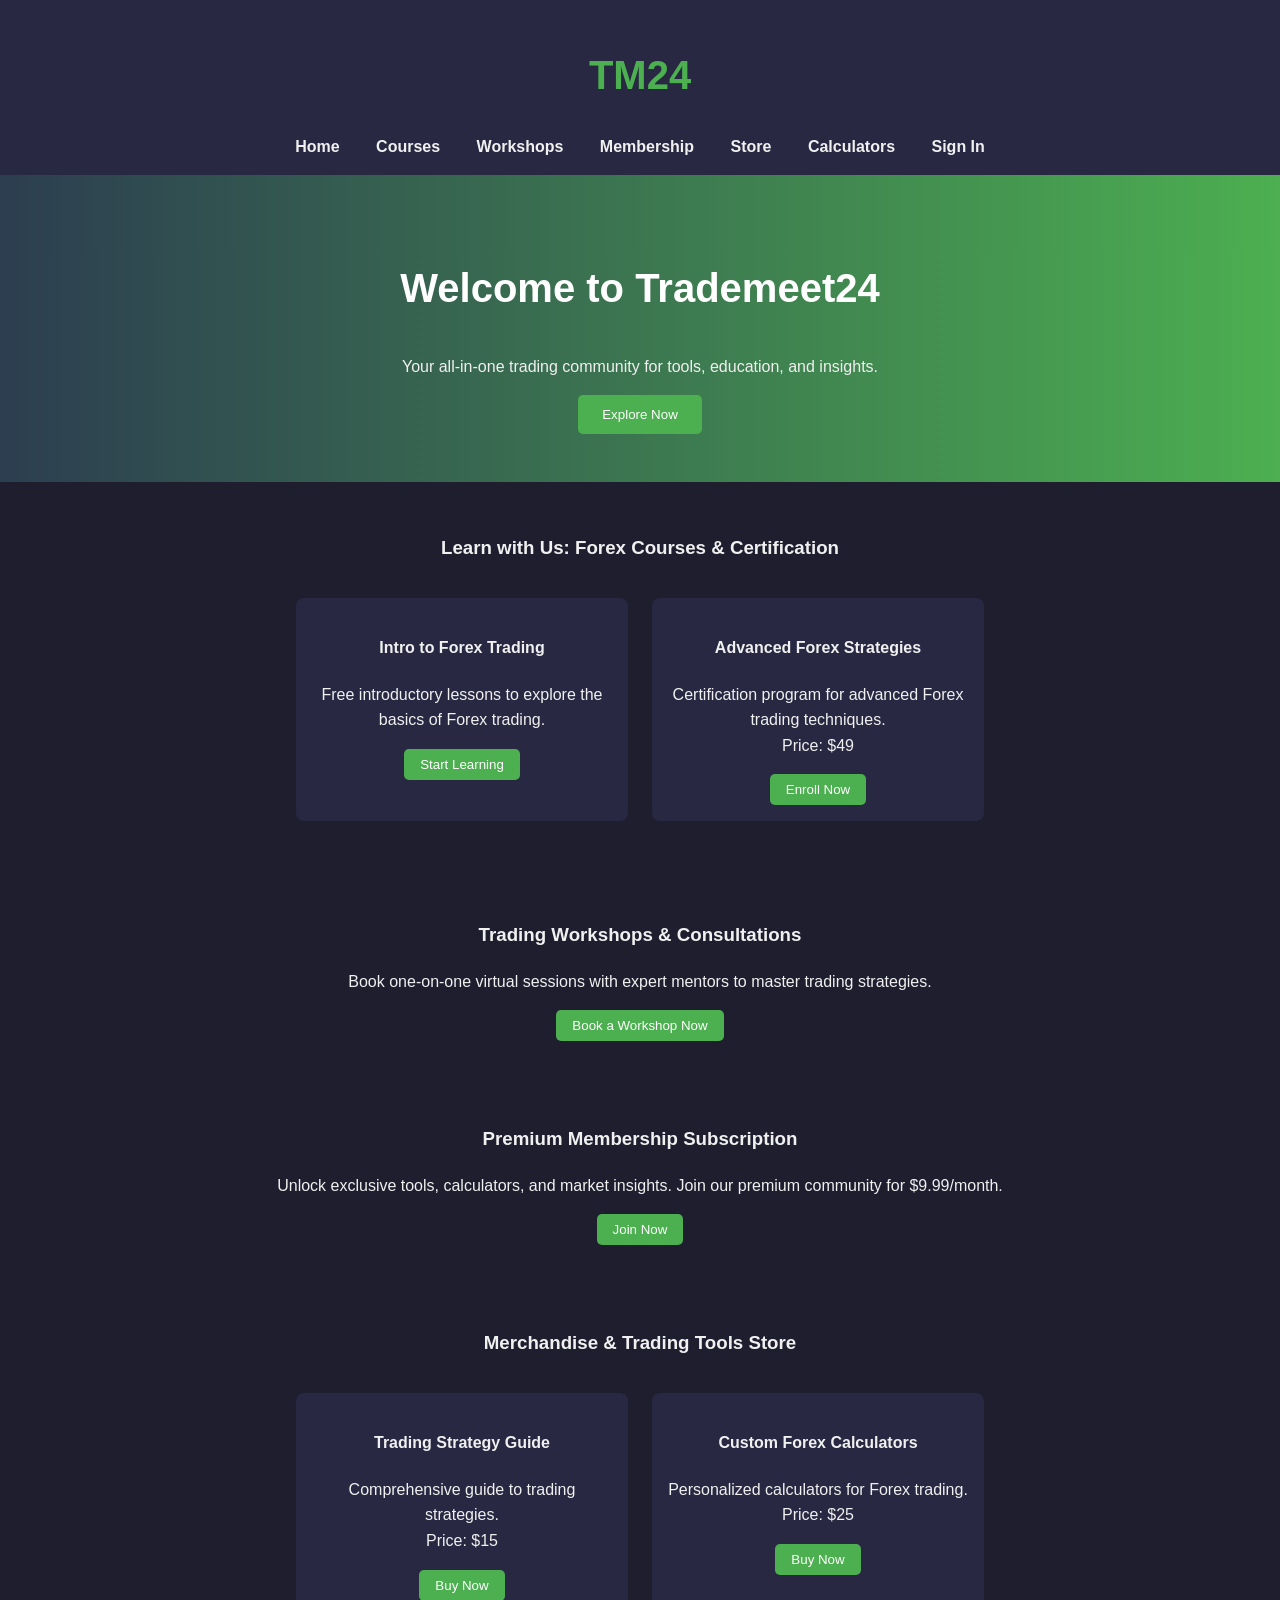
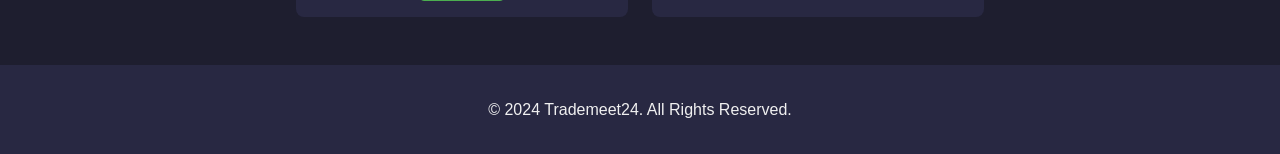
<file: index.html>
<!DOCTYPE html>
<html lang="en">
<head>
  <meta charset="UTF-8">
  <meta name="viewport" content="width=device-width, initial-scale=1.0">
  <title>Trademeet24 - Your Trading Community</title>
  <link rel="stylesheet" href="New1.css">
</head>
<body>
  <header>
    <div class="header-container">
      <h1>TM24</h1>
      <nav>
        <a href="#home">Home</a>
        <a href="#courses">Courses</a>
        <a href="#workshops">Workshops</a>
        <a href="#membership">Membership</a>
        <a href="#store">Store</a>
        <a href="#calculator-section">Calculators</a>
        <a href="#login">Sign In</a>
      </nav>
    </div>
  </header>

  <main>
    <!-- Hero Section -->
    <section id="home" class="hero">
      <div class="hero-content">
        <h2>Welcome to Trademeet24</h2>
        <p>Your all-in-one trading community for tools, education, and insights.</p>
        <button class="btn-primary">Explore Now</button>
      </div>
    </section>

    <!-- Courses Section -->
    <section id="courses" class="content-section">
      <h3>Learn with Us: Forex Courses & Certification</h3>
      <div class="card-container">
        <div class="card">
          <h4>Intro to Forex Trading</h4>
          <p>Free introductory lessons to explore the basics of Forex trading.</p>
          <button class="btn-secondary">Start Learning</button>
        </div>
        <div class="card">
          <h4>Advanced Forex Strategies</h4>
          <p>Certification program for advanced Forex trading techniques. <br> Price: $49</p>
          <button class="btn-secondary">Enroll Now</button>
        </div>
      </div>
    </section>

    <!-- Workshops Section -->
    <section id="workshops" class="content-section">
      <h3>Trading Workshops & Consultations</h3>
      <p>Book one-on-one virtual sessions with expert mentors to master trading strategies.</p>
      <button class="btn-secondary">Book a Workshop Now</button>
    </section>

    <!-- Membership Section -->
    <section id="membership" class="content-section">
      <h3>Premium Membership Subscription</h3>
      <p>Unlock exclusive tools, calculators, and market insights. Join our premium community for $9.99/month.</p>
      <button class="btn-secondary">Join Now</button>
    </section>

    <!-- Store Section -->
    <section id="store" class="content-section">
      <h3>Merchandise & Trading Tools Store</h3>
      <div class="card-container">
        <div class="card">
          <h4>Trading Strategy Guide</h4>
          <p>Comprehensive guide to trading strategies. <br> Price: $15</p>
          <button class="btn-secondary">Buy Now</button>
        </div>
        <div class="card">
          <h4>Custom Forex Calculators</h4>
          <p>Personalized calculators for Forex trading. <br> Price: $25</p>
          <button class="btn-secondary">Buy Now</button>
        </div>
      </div>
    </section>

    <!-- Footer -->
    <footer>
      <p>© 2024 Trademeet24. All Rights Reserved.</p>
    </footer>
  </main>

  <script src="New1.js"></script>
</body>
</html>
</file>
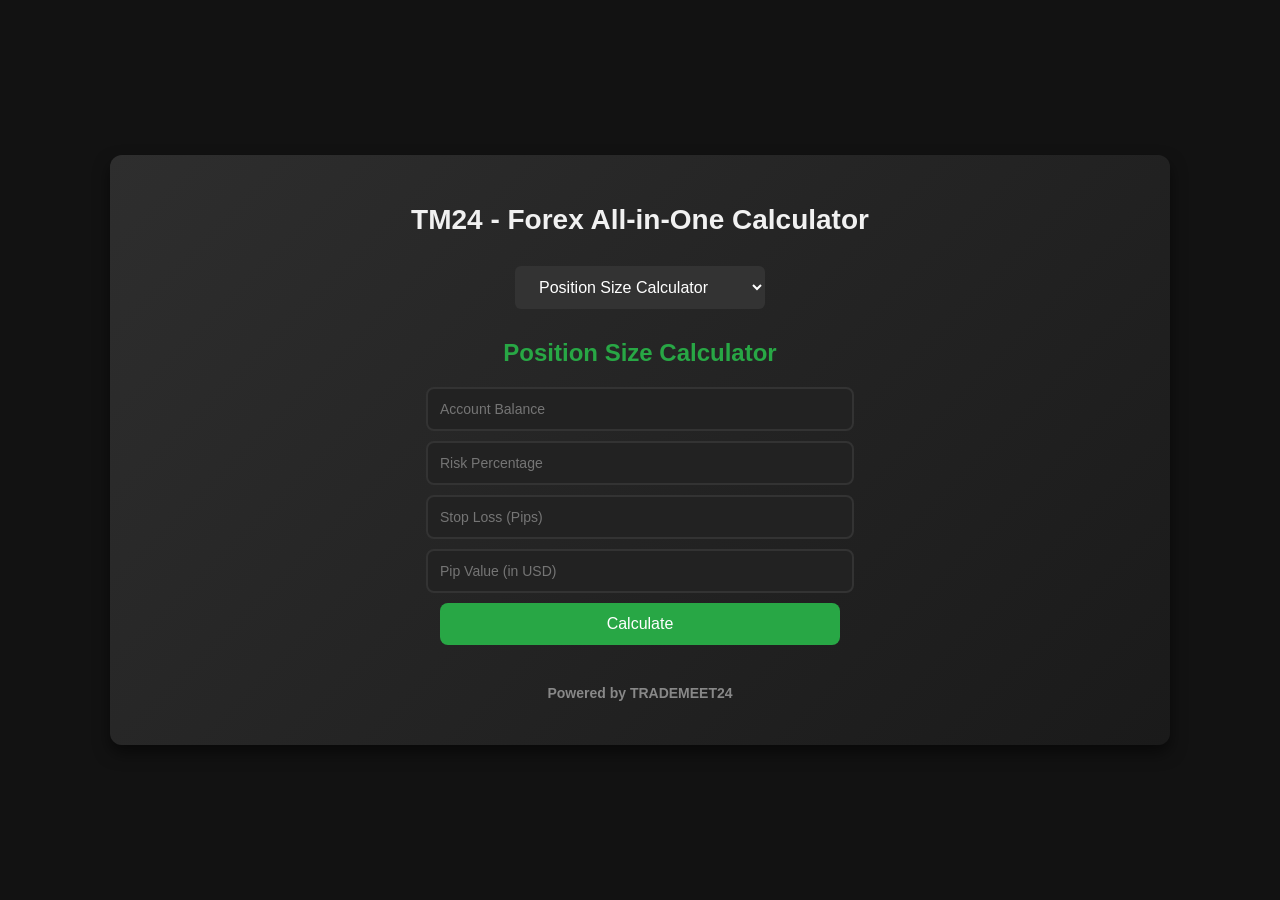
<file: new 1.html>
<!DOCTYPE html>
<html lang="en">
<head>
    <meta charset="UTF-8">
    <meta name="viewport" content="width=device-width, initial-scale=1.0">
    <title>TM24 Forex All-in-One Calculator</title>
    <link rel="stylesheet" href="new 1.css"> <!-- Make sure this is correct -->
</head>
<body>
    <div class="container">
        <h1>TM24 - Forex All-in-One Calculator</h1>
        
        <div class="calculator-selector">
        <!-- Calculator Selector (No label, just dropdown) -->
            <select id="calculator" onchange="showCalculator()">
                <option value="position">Position Size Calculator</option>
                <option value="riskReward">Risk-to-Reward Ratio Calculator</option>
                <option value="stopLoss">Stop Loss/Take Profit Calculator</option>
                <option value="pipValue">Pip Value Calculator</option>
                <option value="margin">Margin Calculator</option>
            </select>
        </div>

        <!-- Position Size Calculator -->
        <div id="position" class="calculator">
            <h2>Position Size Calculator</h2>
            <input type="number" id="accountBalance" placeholder="Account Balance" />
            <input type="number" id="riskPercentage" placeholder="Risk Percentage" />
            <input type="number" id="stopLossPips" placeholder="Stop Loss (Pips)" />
            <input type="number" id="pipValue" placeholder="Pip Value (in USD)" />
            <button onclick="calculatePositionSize()">Calculate</button>
            <p id="positionSizeResult"></p>
        </div>

        <!-- Risk-to-Reward Ratio Calculator -->
        <div id="riskReward" class="calculator">
            <h2>Risk-to-Reward Ratio Calculator</h2>
            <input type="number" id="riskAmount" placeholder="Risk Amount (in USD)" />
            <input type="number" id="rewardAmount" placeholder="Reward Amount (in USD)" />
            <button onclick="calculateRiskReward()">Calculate</button>
            <p id="riskRewardResult"></p>
        </div>

        <!-- Stop Loss/Take Profit Calculator -->
        <div id="stopLoss" class="calculator">
            <h2>Stop Loss/Take Profit Calculator</h2>
            <input type="number" id="entryPrice" placeholder="Entry Price" />
            <input type="number" id="stopLossPrice" placeholder="Stop Loss Price" />
            <input type="number" id="takeProfitPrice" placeholder="Take Profit Price" />
            <button onclick="calculateStopLossTakeProfit()">Calculate</button>
            <p id="stopLossTakeProfitResult"></p>
        </div>

        <!-- Pip Value Calculator -->
        <div id="pipValue" class="calculator">
            <h2>Pip Value Calculator</h2>
            <input type="number" id="currencyPairPrice" placeholder="Currency Pair Price (e.g., 1.1500)" />
            <input type="number" id="positionSize" placeholder="Position Size" />
            <button onclick="calculatePipValue()">Calculate</button>
            <p id="pipValueResult"></p>
        </div>

        <!-- Margin Calculator -->
        <div id="margin" class="calculator">
            <h2>Margin Calculator</h2>
            <input type="number" id="tradeSize" placeholder="Trade Size" />
            <input type="number" id="leverage" placeholder="Leverage" />
            <button onclick="calculateMargin()">Calculate</button>
            <p id="marginResult"></p>
        </div>
		 <!-- Powered by TRADEMEET24 -->
        <p class="powered-by">Powered by TRADEMEET24</p>
   
    </div>
	

    <script src="new 1.js"></script> <!-- Link to your JavaScript file -->
</body>
</html>
</file>
<file: New1.css>
:root {
  --background-color: #1e1e2f;
  --text-color: #f0f0f0;
  --accent-color: #4caf50;
  --secondary-color: #282842;
  --button-bg: #4caf50;
  --button-hover-bg: #3a9d40;
  --button-text: #ffffff;
}

body {
  margin: 0;
  font-family: 'Arial', sans-serif;
  background-color: var(--background-color);
  color: var(--text-color);
  line-height: 1.6;
}

header {
  background-color: var(--secondary-color);
  padding: 1rem;
  text-align: center;
}

header h1 {
  color: var(--accent-color);
  font-size: 2.5rem;
}

header nav a {
  color: var(--text-color);
  margin: 0 1rem;
  text-decoration: none;
  font-weight: bold;
}

header nav a:hover {
  color: var(--accent-color);
}

.hero {
  background: linear-gradient(to right, #2c3e50, #4caf50);
  padding: 3rem 0;
  text-align: center;
}

.hero h2 {
  color: var(--button-text);
  font-size: 2.5rem;
}

.hero p {
  color: var(--text-color);
}

.btn-primary {
  background-color: var(--button-bg);
  color: var(--button-text);
  padding: 0.75rem 1.5rem;
  border: none;
  border-radius: 5px;
  cursor: pointer;
}

.btn-primary:hover {
  background-color: var(--button-hover-bg);
}

.content-section {
  padding: 2rem;
  text-align: center;
}

.card-container {
  display: flex;
  justify-content: center;
  gap: 1.5rem;
  flex-wrap: wrap;
}

.card {
  background-color: var(--secondary-color);
  padding: 1rem;
  border-radius: 8px;
  width: 300px;
  text-align: center;
  margin: 1rem 0;
}

.btn-secondary {
  background-color: var(--button-bg);
  color: var(--button-text);
  border: none;
  padding: 0.5rem 1rem;
  border-radius: 5px;
  cursor: pointer;
}

.btn-secondary:hover {
  background-color: var(--button-hover-bg);
}

footer {
  text-align: center;
  background-color: var(--secondary-color);
  color: var(--text-color);
  padding: 1rem;
}
</file>
<file: new 1.css>
body {
    font-family: 'Arial', sans-serif;
    background-color: #121212; /* Dark background */
    color: white;
    margin: 0;
    padding: 0;
    display: flex;
    justify-content: center;
    align-items: center;
    height: 100vh;
    overflow: hidden;
}

.container {
    width: 90%;
    max-width: 1000px; /* Reduced max-width to avoid overfilling on smaller screens */
    padding: 30px;
    background: linear-gradient(135deg, #2e2e2e, #1a1a1a); /* Dark gradient background */
    border-radius: 12px;
    box-shadow: 0px 8px 16px rgba(0, 0, 0, 0.5);
}

h1 {
    text-align: center;
    font-size: 28px; /* Reduced font size */
    color: #f1f1f1;
    margin-bottom: 30px; /* Adjusted margin to give space */
    font-weight: 700;
}

.calculator-selector {
    display: flex;
    justify-content: center;
    margin-bottom: 30px; /* Increased space between dropdown and calculators */
}

.calculator-selector select {
    padding: 12px 20px;
    font-size: 16px; /* Reduced font size */
    background-color: #333;
    color: #fff;
    border-radius: 6px;
    border: none;
    cursor: pointer;
    transition: background-color 0.3s;
    width: 100%;
    max-width: 250px;
}

.calculator-selector select:hover {
    background-color: #4e4e4e;
}

.calculator {
    display: none;
    margin-top: 20px;
}

.calculator h2 {
    text-align: center;
    font-size: 24px; /* Reduced font size */
    margin-bottom: 20px;
    color: #28a745; /* Green color for titles */
}

input {
    display: block;
    width: 100%;
    padding: 12px;
    margin: 10px 0;
    background-color: #222;
    border: 2px solid #333;
    border-radius: 8px;
    color: white;
    font-size: 14px; /* Reduced font size */
    transition: background-color 0.3s, border-color 0.3s;
}

input:focus {
    background-color: #333;
    border-color: #28a745;
    outline: none;
}

button {
    padding: 12px 24px;
    width: 100%;
    background-color: #28a745;
    border: none;
    border-radius: 8px;
    color: white;
    font-size: 16px; /* Reduced font size */
    cursor: pointer;
    transition: background-color 0.3s, transform 0.2s;
    text-align: center; /* Ensures the text inside the button is centered horizontally */
    display: flex; /* Flexbox to vertically align text */
    justify-content: center; /* Aligns the text horizontally in the center */
    align-items: center; /* Aligns the text vertically in the center */
}

button:hover {
    background-color: #218838;
    transform: scale(1.05);
}

button:active {
    background-color: #1e7e34;
}

p {
    font-size: 18px; /* Reduced font size */
    font-weight: 600;
    text-align: center;
    margin-top: 20px;
    color: #f1f1f1;
}

.calculator input,
.calculator button {
    max-width: 400px;
    margin: 10px auto;
}

/* Powered by TRADEMEET24 at the bottom */
.powered-by {
    text-align: center;
    font-size: 14px;
    color: #888;
    margin-top: 40px;
}

/* Mobile Adjustments */
@media (max-width: 768px) {
    .container {
        padding: 20px;
    }

    h1 {
        font-size: 24px; /* Further reduced for smaller screens */
    }

    .calculator h2 {
        font-size: 22px;
    }

    button {
        font-size: 14px;
    }

    .calculator-selector select {
        font-size: 14px;
    }
}
</file>
